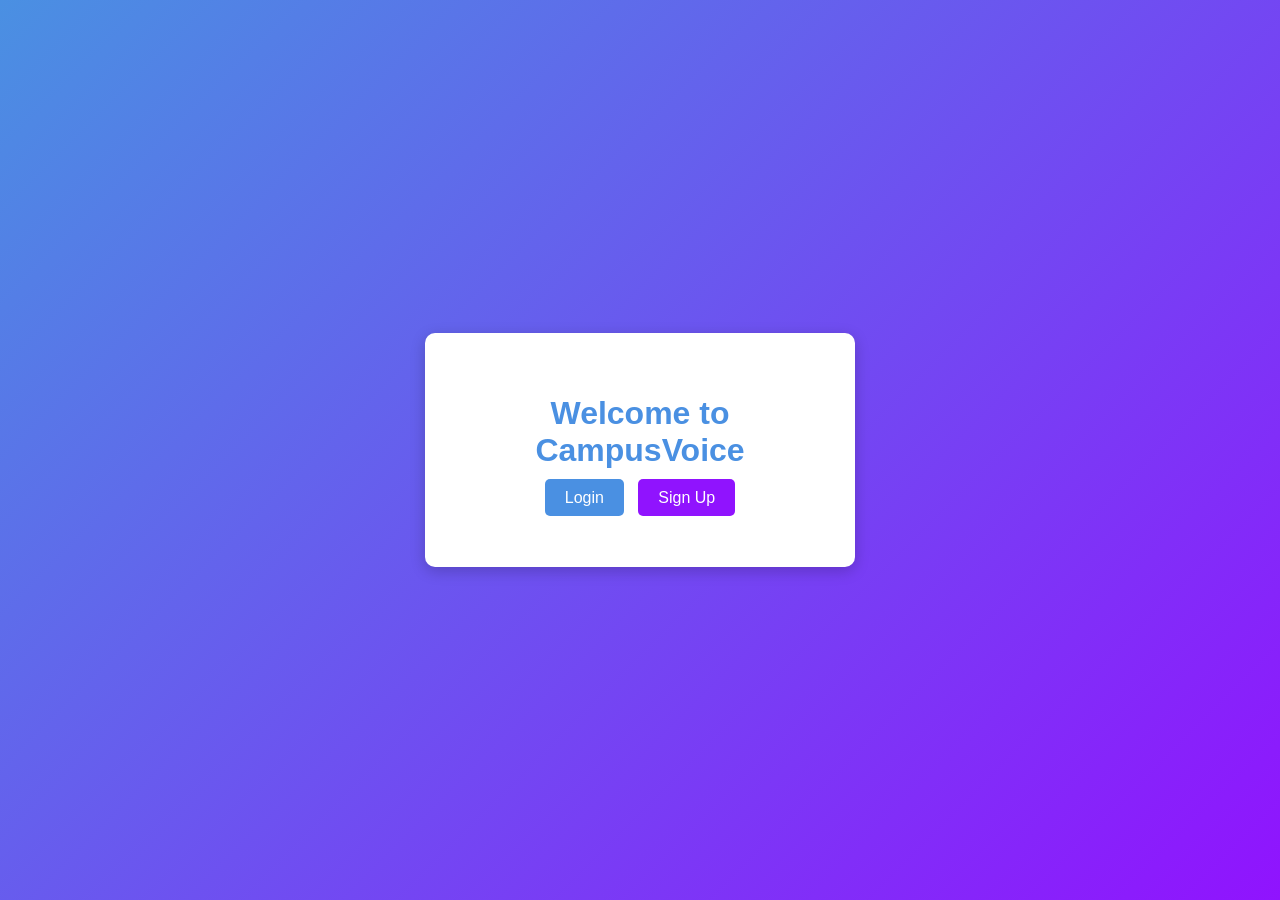
<file: frontend/index.html>
<!DOCTYPE html>
<html>
<head>
  <meta charset="UTF-8">
  <title>CampusVoice</title>
</head>
<body style="margin:0; font-family:Arial, sans-serif; background:linear-gradient(135deg, #4A90E2, #9013FE); height:100vh; display:flex; justify-content:center; align-items:center; color:#fff;">

  <div style="background:#fff; color:#333; padding:40px; border-radius:10px; box-shadow:0 4px 15px rgba(0,0,0,0.2); text-align:center; width:350px;">
    <h1 style="margin-bottom:20px; color:#4A90E2;">Welcome to CampusVoice</h1>
    <p style="margin:20px 0; font-size:16px;">
      <a href="login.html" style="text-decoration:none; color:#fff; background:#4A90E2; padding:10px 20px; border-radius:5px; margin-right:10px; transition:0.3s;">Login</a>
      <a href="signup.html" style="text-decoration:none; color:#fff; background:#9013FE; padding:10px 20px; border-radius:5px; transition:0.3s;">Sign Up</a>
    </p>
  </div>

</body>
</html>
</file>
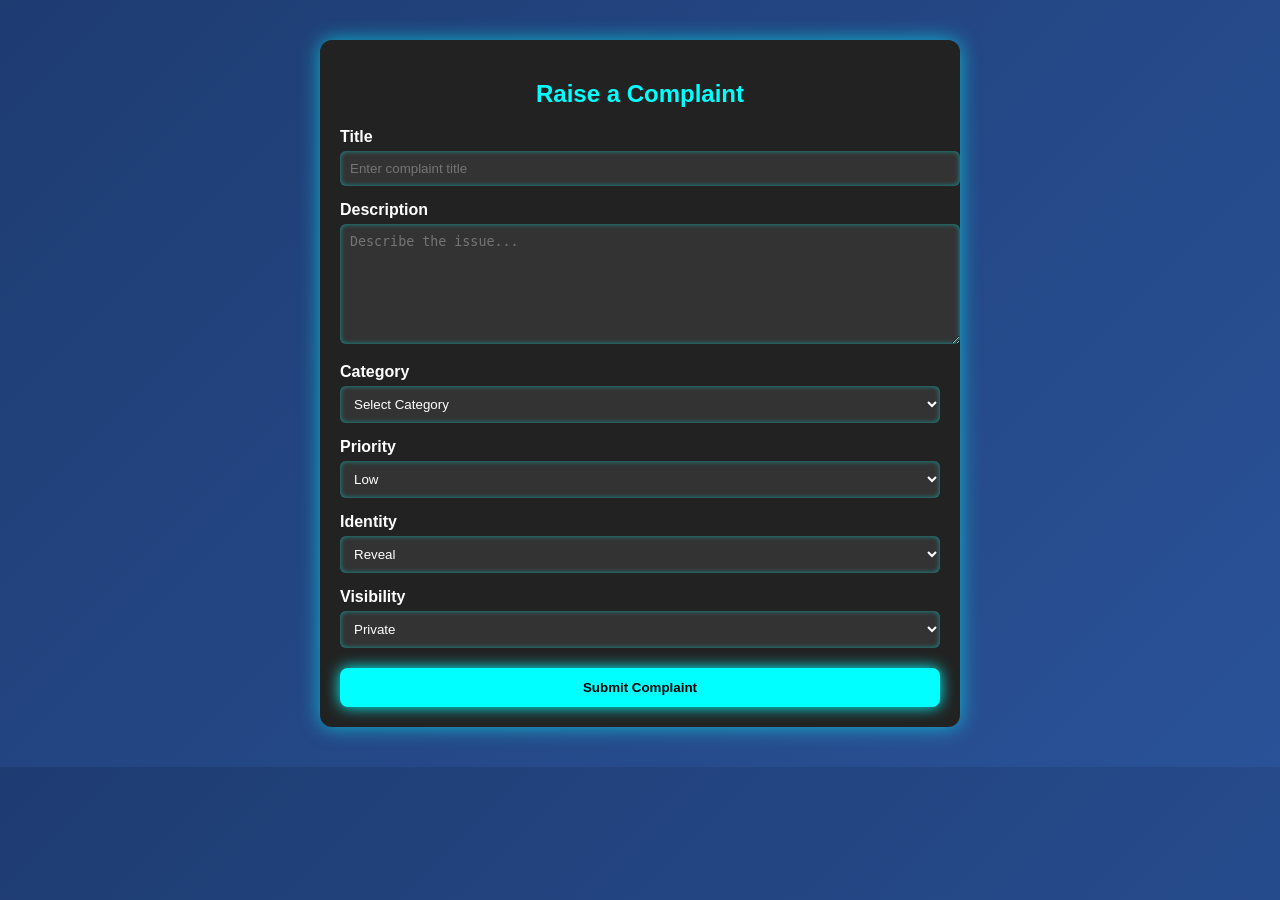
<file: frontend/complaint.html>
<!DOCTYPE html>
<html lang="en">
<head>
  <meta charset="UTF-8">
  <title>CampusVoice - Raise Complaint</title>
  <meta name="viewport" content="width=device-width, initial-scale=1.0"> 
  <link rel="stylesheet" href="css/style.css">
</head>
<body class="complaint-body">
  <div class="container card">
    <h2>Raise a Complaint</h2>
    <form id="complaintForm">
      <!-- Title -->
      <label for="title">Title</label>
      <input type="text" id="title" name="title" placeholder="Enter complaint title" required>

      <!-- Description -->
      <label for="description">Description</label>
      <textarea id="description" name="description" placeholder="Describe the issue..." required></textarea>

      <!-- Category -->
      <label for="category">Category</label>
      <select id="category" name="category" required>
        <option value="">Select Category</option>
        <option value="Hostel">Hostel</option>
        <option value="Library">Library</option>
        <option value="Canteen">Canteen</option>
        <option value="Classroom">Classroom</option>
        <option value="Laboratory">Laboratory</option>
        <option value="Transport">Transport</option>
        <option value="Sports">Sports</option>
        <option value="Administration">Administration</option>
        <option value="Others">Others</option>
      </select>

      <!-- Priority -->
      <label for="priority">Priority</label>
      <select id="priority" name="priority" required>
        <option value="Low">Low</option>
        <option value="Medium">Medium</option>
        <option value="High">High</option>
      </select>

      <!-- Identity -->
      <label for="identity">Identity</label>
      <select id="identity" name="identity" required>
        <option value="Named">Reveal</option>
        <option value="Anonymous">Anonymous</option>
      </select>

      <!-- Visibility -->
      <label for="visibility">Visibility</label>
      <select id="visibility" name="visibility" required>
        <option value="Private">Private</option>
        <option value="Public">Public</option>
      </select>

      <button type="submit" class="btn-glow">Submit Complaint</button>
    </form>
  </div>

  <!-- ✅ Only include app.js, no inline script -->
  <script src="js/app.js"></script>
</body>
</html>
</file>
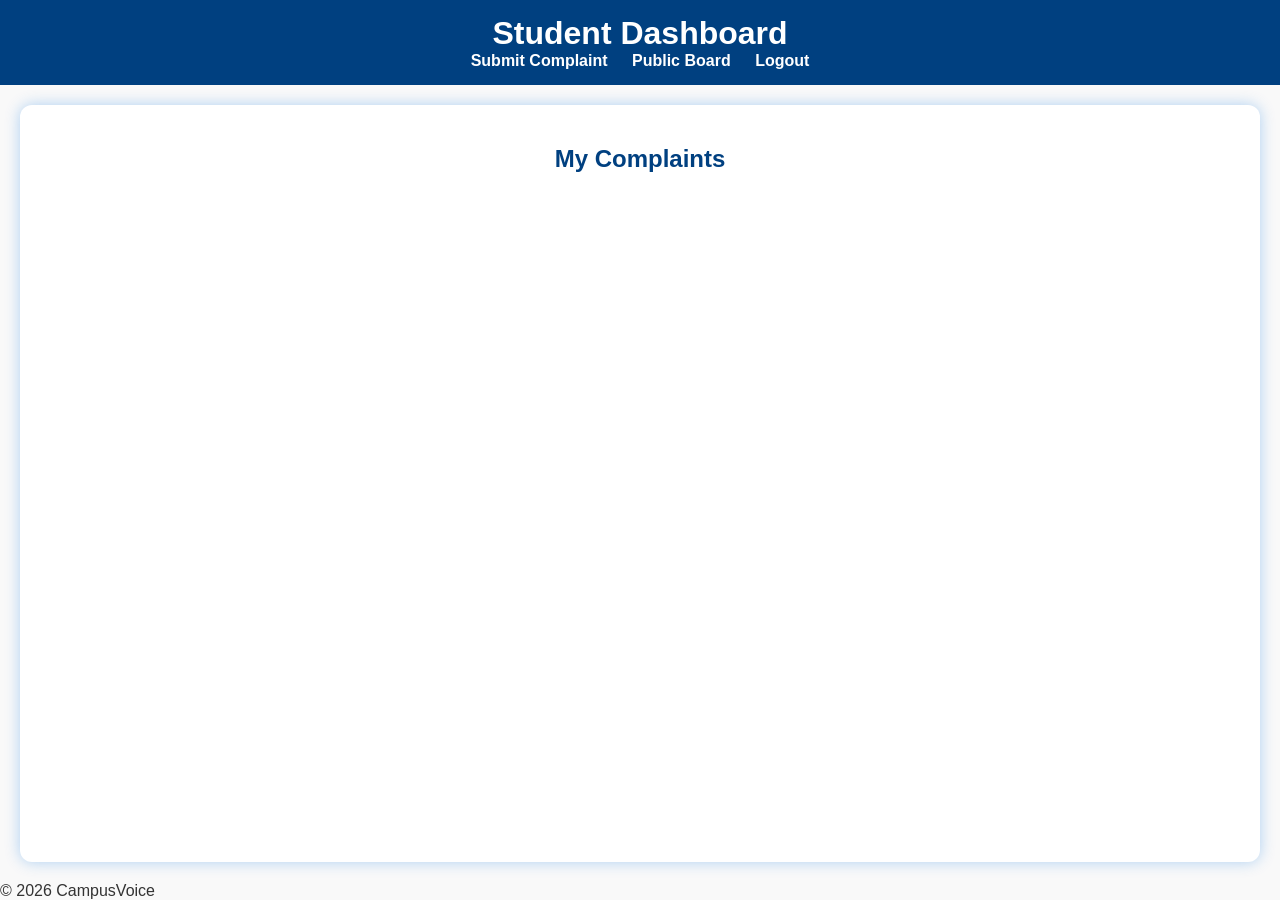
<file: frontend/dashboard.html>
<!DOCTYPE html>
<html lang="en">
<head>
  <meta charset="UTF-8">
  <title>CampusVoice - Student Dashboard</title>
  <link rel="stylesheet" href="css/style.css">
</head>
<body class="dashboard-body">
  <header class="dashboard-header">
    <h1>Student Dashboard</h1>
    <nav>
      <a href="complaint.html">Submit Complaint</a>
      <a href="publicboard.html">Public Board</a>
      <a href="login.html" onclick="localStorage.clear()">Logout</a>
    </nav>
  </header>

  <main class="dashboard-main">
    <section class="complaints-list-section">
      <h2>My Complaints</h2>
      <div id="student-complaints-container" class="complaints-list">
        <!-- Complaints will load here dynamically as cards -->
      </div>
    </section>
  </main>

  <footer class="dashboard-footer">
    <p>© 2026 CampusVoice</p>
  </footer>

  <!-- ✅ Only include app.js, no inline duplicate script -->
  <script src="js/app.js"></script>
</body>
</html>
</file>
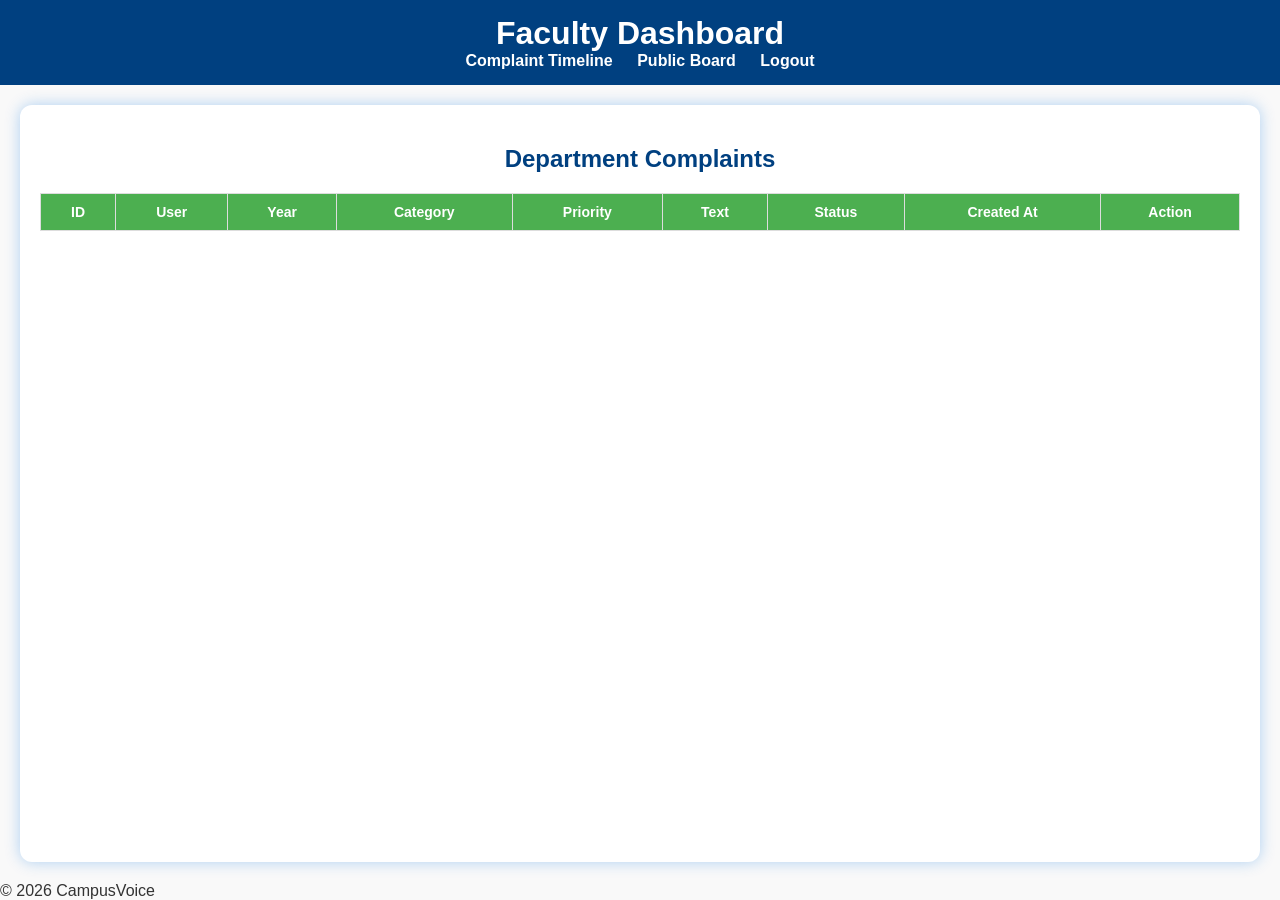
<file: frontend/faculty.html>
<!DOCTYPE html>
<html lang="en">
<head>
  <meta charset="UTF-8">
  <title>CampusVoice - Faculty Dashboard</title>
  <link rel="stylesheet" href="css/style.css">
</head>
<body class="dashboard-body">
  <header class="dashboard-header">
    <h1>Faculty Dashboard</h1>
    <nav>
      <a href="timeline.html">Complaint Timeline</a>
      <a href="publicboard.html">Public Board</a>
      <a href="login.html" onclick="localStorage.clear()">Logout</a>
    </nav>
  </header>

  <main class="dashboard-main">
    <section class="complaints-list-section">
      <h2>Department Complaints</h2>
      <table id="faculty-complaints-table" class="complaints-table">
        <thead>
          <tr>
            <th>ID</th>
            <th>User</th>
            <th>Year</th>
            <th>Category</th>
            <th>Priority</th>
            <th>Text</th>
            <th>Status</th>
            <th>Created At</th>
            <th>Action</th> <!-- ✅ Added Action column -->
          </tr>
        </thead>
        <tbody>
          <!-- Filled dynamically -->
        </tbody>
      </table>
    </section>
  </main>

  <footer class="dashboard-footer">
    <p>© 2026 CampusVoice</p>
  </footer>

  <script src="js/app.js"></script>
  <script>
    document.addEventListener("DOMContentLoaded", () => {
      loadFacultyComplaints();
    });
  </script>
</body>
</html>
</file>
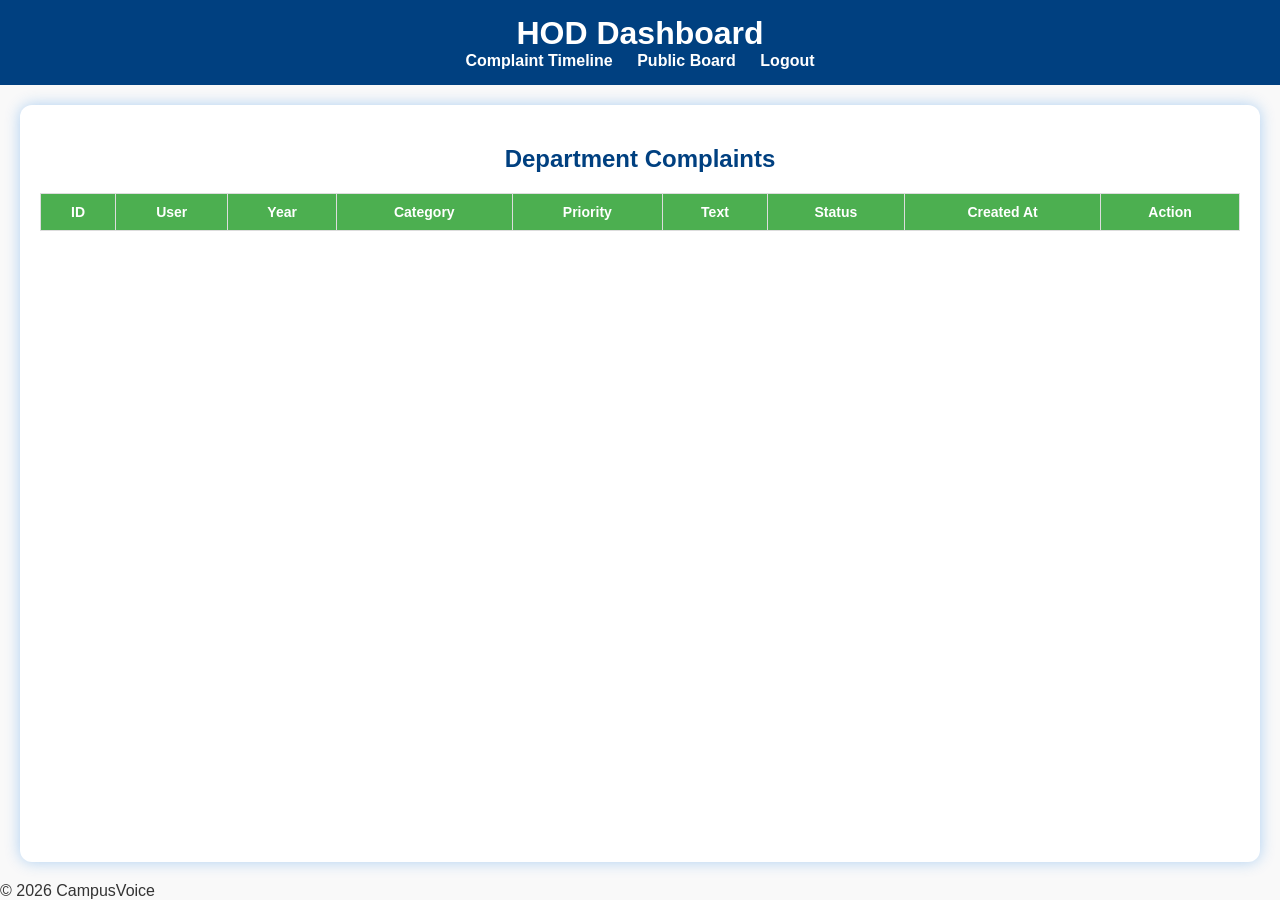
<file: frontend/hod.html>
<!DOCTYPE html>
<html lang="en">
<head>
  <meta charset="UTF-8">
  <title>CampusVoice - HOD Dashboard</title>
  <link rel="stylesheet" href="css/style.css">
</head>
<body class="dashboard-body">
  <header class="dashboard-header">
    <h1>HOD Dashboard</h1>
    <nav>
      <a href="timeline.html">Complaint Timeline</a>
      <a href="publicboard.html">Public Board</a>
      <a href="login.html" onclick="localStorage.clear()">Logout</a>
    </nav>
  </header>

  <main class="dashboard-main">
    <section class="complaints-list-section">
      <h2>Department Complaints</h2>
      <table id="hod-complaints-table" class="complaints-table">
        <thead>
          <tr>
            <th>ID</th>
            <th>User</th>
            <th>Year</th>
            <th>Category</th>
            <th>Priority</th>
            <th>Text</th>
            <th>Status</th>
            <th>Created At</th>
            <th>Action</th>
          </tr>
        </thead>
        <tbody>
          <!-- Filled dynamically -->
        </tbody>
      </table>
    </section>
  </main>

  <footer class="dashboard-footer">
    <p>© 2026 CampusVoice</p>
  </footer>

  <script src="js/app.js"></script>
  <script>
    document.addEventListener("DOMContentLoaded", () => {
      loadHodComplaints();
    });
  </script>
</body>
</html>
</file>
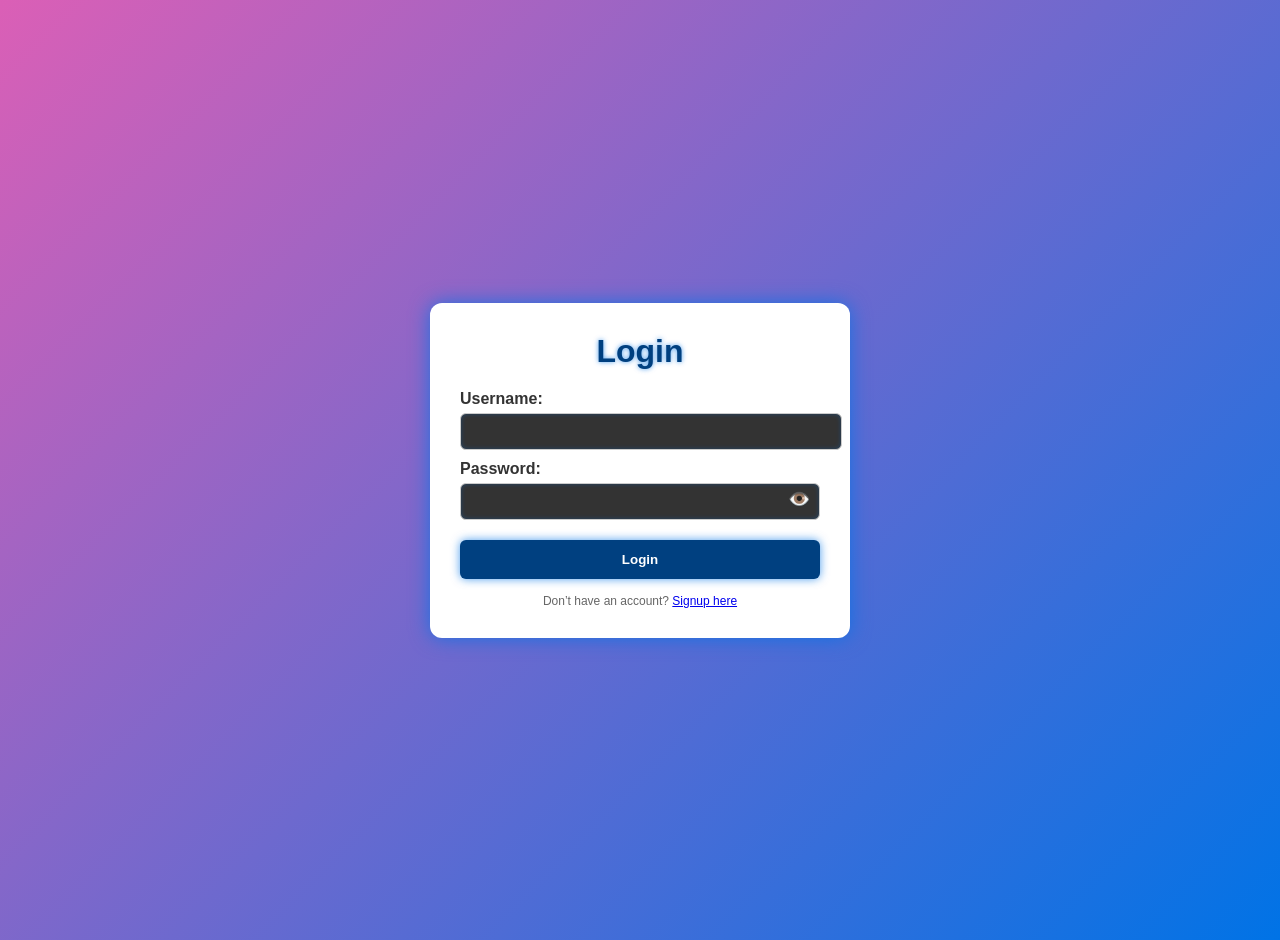
<file: frontend/login.html>
<!DOCTYPE html>
<html lang="en">
<head>
  <meta charset="UTF-8">
  <title>CampusVoice - Login</title>
  <link rel="stylesheet" href="css/style.css">
</head>
<body class="login-body">
  <div class="login-container">
    <h1>Login</h1>
    <form id="loginForm">
      <label for="loginUsername">Username:</label>
      <input type="text" id="loginUsername" autocomplete="username" required>

      <label for="loginPassword">Password:</label>
      <div class="input-with-toggle">
        <input type="password" id="loginPassword" autocomplete="current-password" required>
        <span id="toggleLoginPassword" class="toggle-eye">👁️</span>
      </div>

      <button type="submit">Login</button>
    </form>

    <div class="login-footer">
      <p>Don’t have an account? <a href="signup.html">Signup here</a></p>
    </div>
  </div>

  <!-- Only load app.js, no inline toggle script -->
  <script src="js/app.js"></script>
</body>
</html>
</file>
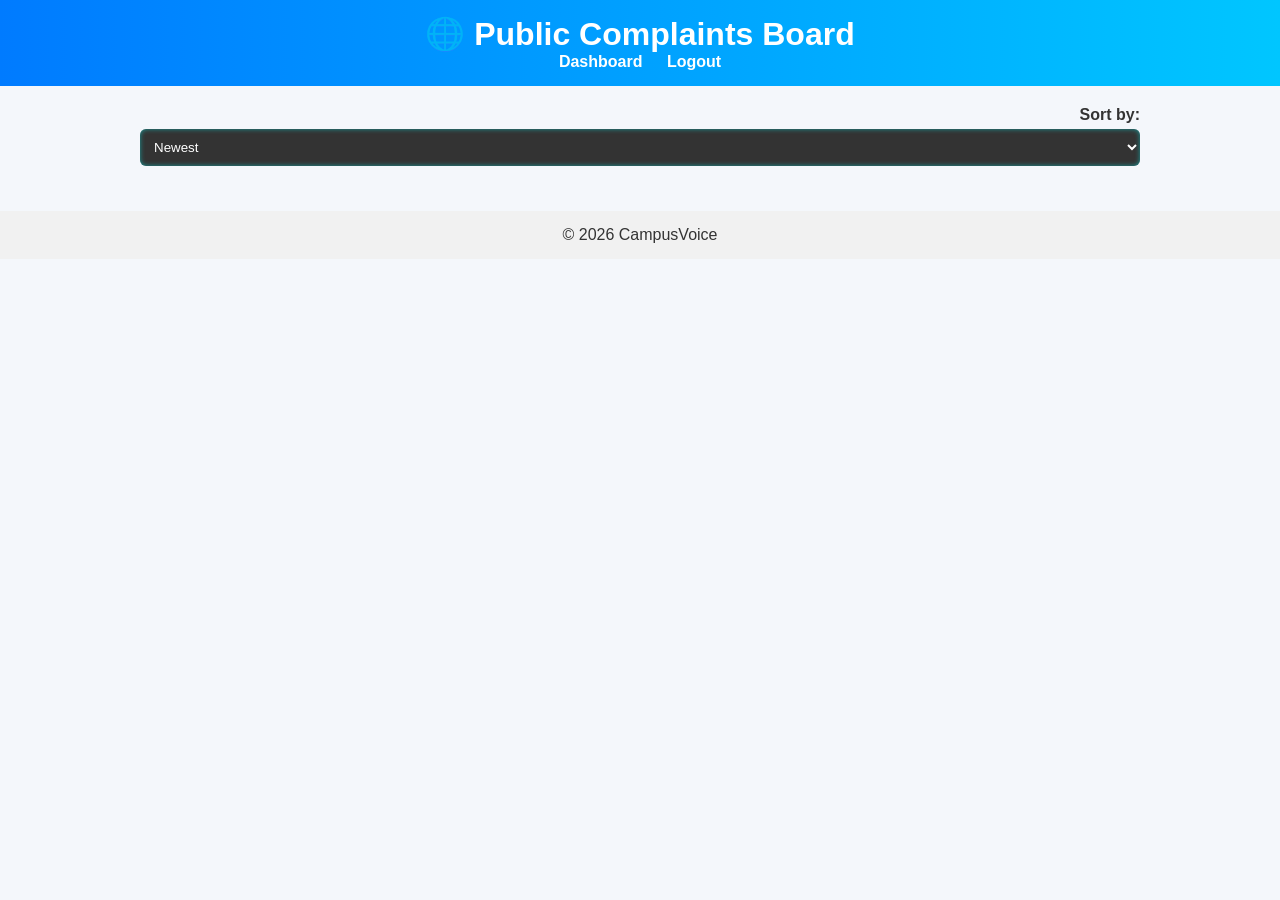
<file: frontend/publicboard.html>
<!DOCTYPE html>
<html lang="en">
<head>
  <meta charset="UTF-8">
  <title>CampusVoice - Public Board</title>
  <link rel="stylesheet" href="css/style.css">
</head>
<body>
  <header class="header">
    <h1>🌐 Public Complaints Board</h1>
  <nav class="nav-links">
  <a href="#" id="dashboardLink">Dashboard</a>
  <a href="login.html" onclick="localStorage.clear()">Logout</a>
</nav>

<script>
  document.addEventListener("DOMContentLoaded", () => {
    const role = (localStorage.getItem("role") || "").toLowerCase();
let dashboardLink = "dashboard.html"; // default student
if (role === "faculty") dashboardLink = "faculty.html";
else if (role === "hod") dashboardLink = "hod.html";
document.getElementById("dashboardLink").setAttribute("href", dashboardLink);


    if (role) {
      switch (role.toLowerCase()) {
        case "student":
          dashboardLink.href = "dashboard.html";
          break;
        case "faculty":
          dashboardLink.href = "faculty.html";
          break;
        case "hod":
          dashboardLink.href = "hod.html";
          break;
        case "admin":
          dashboardLink.href = "admin.html";
          break;
        default:
          dashboardLink.href = "dashboard.html"; // fallback
      }
    }
  });
</script>
  </header>

  <main class="main-container">
    <div class="filter-bar">
      <label>Sort by: 
        <select id="sortOption">
          <option value="newest">Newest</option>
          <option value="likes">Most Liked</option>
        </select>
      </label>
    </div>
    <div id="public-complaints-container" class="complaints-grid"></div>
  </main>

  <footer class="footer">
    <p>© 2026 CampusVoice</p>
  </footer>

  <script src="js/app.js"></script>
  <script>
    document.addEventListener("DOMContentLoaded", loadPublicComplaints);
    document.getElementById("sortOption").addEventListener("change", loadPublicComplaints);
  </script>
</body>
</html>
</file>
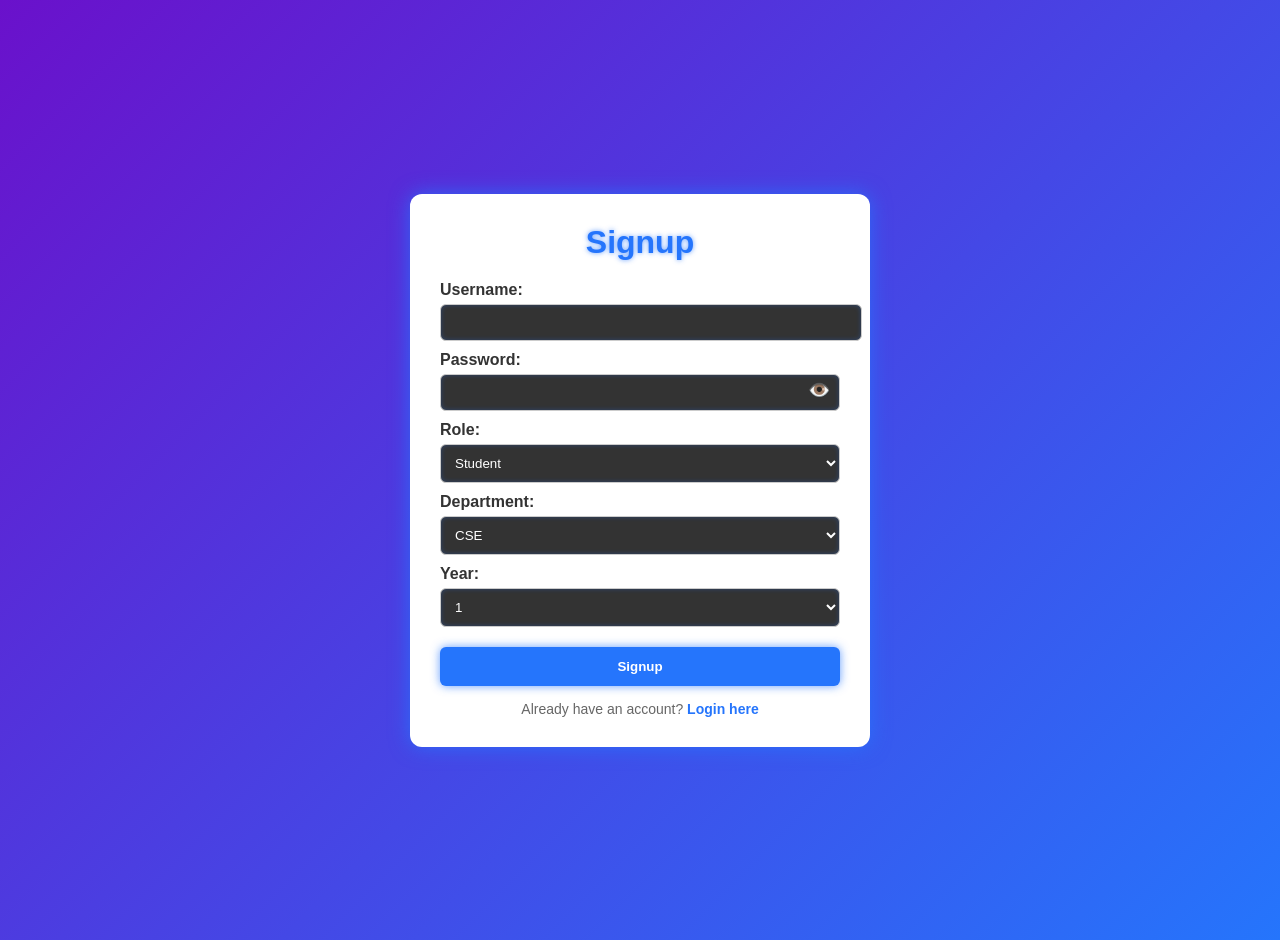
<file: frontend/signup.html>
<!DOCTYPE html>
<html lang="en">
<head>
  <meta charset="UTF-8">
  <title>CampusVoice - Signup</title>
  <link rel="stylesheet" href="css/style.css">
</head>
<body class="signup-body">
  <div class="signup-container">
    <h1>Signup</h1>
    <form id="signupForm">
      <label for="signupUsername">Username:</label>
      <input type="text" id="signupUsername" autocomplete="username" required>

      <label for="signupPassword">Password:</label>
      <div class="input-with-toggle">
        <input type="password" id="signupPassword" autocomplete="new-password" required>
        <span id="toggleSignupPassword" class="toggle-eye">👁️</span>
      </div>

      <label for="role">Role:</label>
      <select id="role" required onchange="toggleSecretCode()">
        <option value="Student">Student</option>
        <option value="Faculty">Faculty</option>
        <option value="HOD">HOD</option>
      </select>

      <!-- Secret code field (hidden by default) -->
      <div id="secretCodeWrapper" style="display:none;">
        <label for="secretCode">Secret Code:</label>
        <!-- ✅ No eye toggle here -->
        <input type="password" id="secretCode" autocomplete="off">
      </div>

      <label for="department">Department:</label>
      <select id="department" required>
        <option value="CSE">CSE</option>
        <option value="ECE">ECE</option>
        <option value="EEE">EEE</option>
        <option value="Mechanical">Mechanical</option>
        <option value="Civil">Civil</option>
      </select>

      <label for="year">Year:</label>
      <select id="year" required>
        <option value="1">1</option>
        <option value="2">2</option>
        <option value="3">3</option>
        <option value="4">4</option>
        <option value="NA">NA</option> <!-- Only valid for HOD -->
      </select>

      <button type="submit">Signup</button>
    </form>

    <div class="signup-footer">
      <p>Already have an account? <a href="login.html">Login here</a></p>
    </div>
  </div>

  <script>
    // Show secret code field for Faculty/HOD
    function toggleSecretCode() {
      const role = document.getElementById("role").value;
      const wrapper = document.getElementById("secretCodeWrapper");
      wrapper.style.display = (role === "Faculty" || role === "HOD") ? "block" : "none";
    }
  </script>

  <script src="js/app.js"></script>
</body>
</html>
</file>
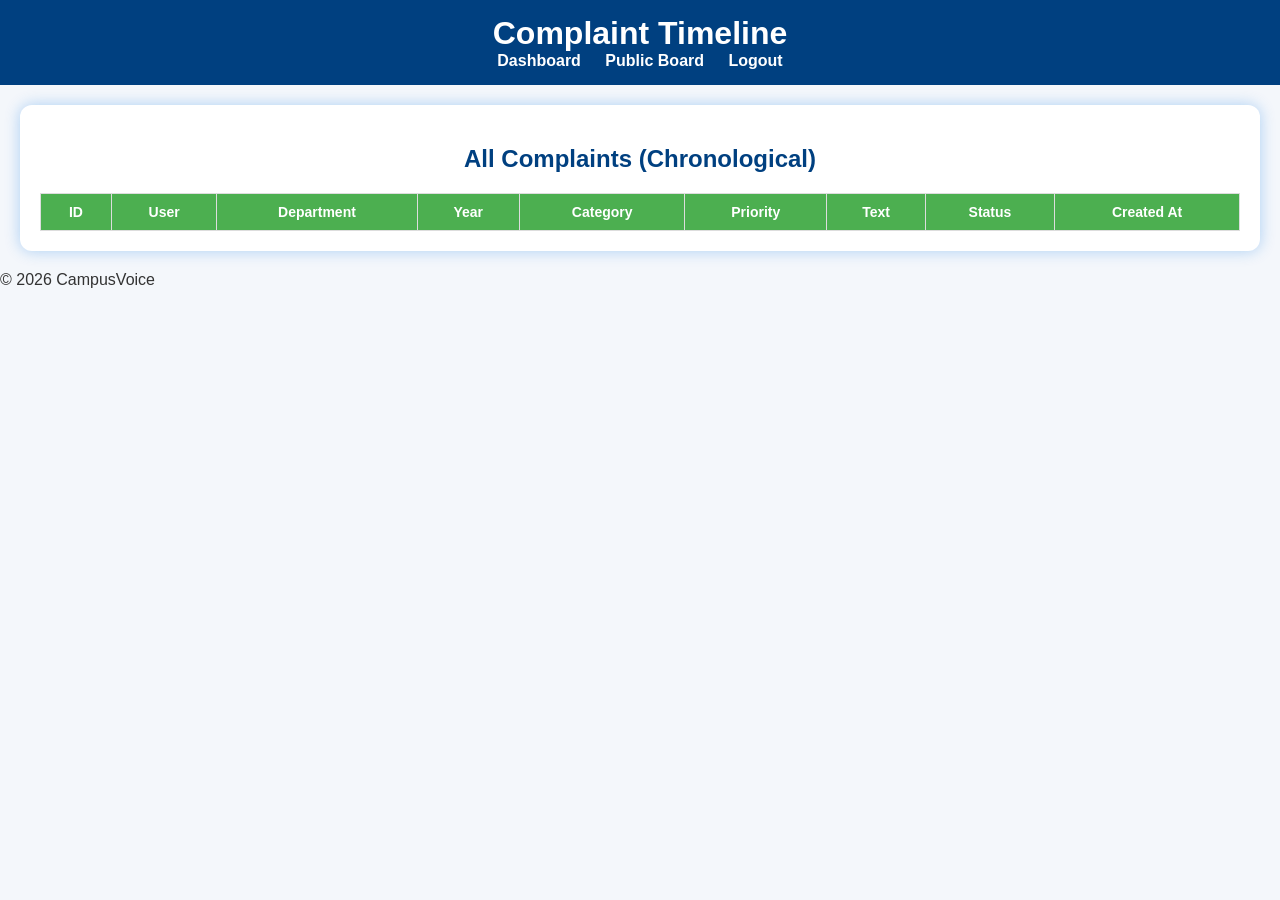
<file: frontend/timeline.html>
<!DOCTYPE html>
<html lang="en">
<head>
  <meta charset="UTF-8">
  <title>CampusVoice - Timeline</title>
  <link rel="stylesheet" href="css/style.css">
</head>
<body>
  <header class="dashboard-header">
    <h1>Complaint Timeline</h1>
    <nav>
      <!-- Role-aware dashboard link -->
      <a id="dashboardLink">Dashboard</a>
      <a href="publicboard.html">Public Board</a>
      <a href="login.html" onclick="localStorage.clear()">Logout</a>
    </nav>
  </header>

  <main class="dashboard-main">
    <section class="complaints-list-section">
      <h2>All Complaints (Chronological)</h2>
      <table id="timeline-table" class="complaints-table">
        <thead>
          <tr>
            <th>ID</th>
            <th>User</th>
            <th>Department</th>
            <th>Year</th>
            <th>Category</th>
            <th>Priority</th>
            <th>Text</th>
            <th>Status</th>
            <th>Created At</th>
          </tr>
        </thead>
        <tbody>
          <!-- Filled dynamically -->
        </tbody>
      </table>
    </section>
  </main>

  <footer>
    <p>&copy; 2026 CampusVoice</p>
  </footer>

  <script src="js/app.js"></script>
  <script>
    document.addEventListener("DOMContentLoaded", () => {
  const role = (localStorage.getItem("role") || "").toLowerCase();
  let dashboardHref = "dashboard.html"; // default student
  if (role === "faculty") dashboardHref = "faculty.html";
  else if (role === "hod") dashboardHref = "hod.html";

  const dashboardLink = document.getElementById("dashboardLink");
  if (dashboardLink) {
    dashboardLink.setAttribute("href", dashboardHref);
  }

  loadTimelineComplaints();
});
  </script>
</body>
</html>
</file>
<file: frontend/css/style.css>
/* General reset */
body, h1, p, form {
  margin: 0;
  padding: 0;
  font-family: Arial, sans-serif;
}

/* Login page styling */
.login-body {
  background: linear-gradient(135deg, #db5fb6, #0073e6);
  min-height: 100vh;
  display: flex;
  justify-content: center;
  align-items: center;
  padding: 20px;
}

.login-container {
  background: #fff;
  padding: 30px;
  border-radius: 12px;
  width: 100%;
  max-width: 360px;
  box-shadow: 0 0 20px rgba(0, 115, 230, 0.8);
  text-align: center;
  transition: transform 0.3s ease;
}

.login-container:hover {
  transform: scale(1.02);
  box-shadow: 0 0 25px rgba(0, 115, 230, 1);
}

.login-container h1 {
  margin-bottom: 20px;
  color: #004080;
  text-shadow: 0 0 5px rgba(0, 115, 230, 0.7);
}

.login-container label {
  display: block;
  margin-top: 10px;
  text-align: left;
  font-weight: bold;
}

.login-container input,
.login-container select {
  width: 100%;
  padding: 10px;
  margin-top: 5px;
  border: 1px solid #ccc;
  border-radius: 6px;
  box-shadow: inset 0 0 5px rgba(0,115,230,0.3);
}

.password-wrapper {
  position: relative;
}

.toggle-password {
  position: absolute;
  right: 10px;
  top: 50%;
  transform: translateY(-50%);
  cursor: pointer;
  font-size: 18px;
}

.login-container button {
  margin-top: 20px;
  width: 100%;
  padding: 12px;
  background: #004080;
  color: #fff;
  border: none;
  border-radius: 6px;
  cursor: pointer;
  font-weight: bold;
  box-shadow: 0 0 10px rgba(0,115,230,0.7);
  transition: background 0.3s ease, box-shadow 0.3s ease;
}

.login-container button:hover {
  background: #0073e6;
  box-shadow: 0 0 15px rgba(0,115,230,1);
}

.login-footer {
  margin-top: 15px;
  font-size: 12px;
  color: #666;
}

/* Mobile responsiveness */
@media (max-width: 480px) {
  .login-container {
    padding: 20px;
    border-radius: 8px;
  }
  .login-container h1 {
    font-size: 22px;
  }
  .login-container input,
  .login-container select,
  .login-container button {
    font-size: 14px;
    padding: 8px;
  }
  .toggle-password {
    font-size: 16px;
  }
}



/* Dashboard styling */
.dashboard-body {
  background: #f9f9f9;
  min-height: 100vh;
  display: flex;
  flex-direction: column;
}

.dashboard-header {
  background: #004080;
  color: #fff;
  padding: 15px;
  text-align: center;
}

.dashboard-header nav a {
  color: #fff;
  margin: 0 10px;
  text-decoration: none;
  font-weight: bold;
}

.dashboard-header nav a:hover {
  text-decoration: underline;
}

.dashboard-main {
  flex: 1;
  padding: 20px;
  display: grid;
  grid-template-columns: 1fr;
  gap: 20px;
}

.complaint-form-section,
.complaints-list-section {
  background: #fff;
  padding: 20px;
  border-radius: 12px;
  box-shadow: 0 0 15px rgba(0,115,230,0.3);
}

.complaint-form-section h2,
.complaints-list-section h2 {
  color: #004080;
  margin-bottom: 15px;
}

/* Complaint form page */
body.complaint-body {
  background: linear-gradient(135deg, #1e3c72, #2a5298);
  color: #fff;
}

.container.card {
  max-width: 600px;
  margin: 40px auto;
  background: #222;
  padding: 20px;
  border-radius: 12px;
  box-shadow: 0 0 20px rgba(0, 255, 255, 0.6);
}

h2 {
  text-align: center;
  margin-bottom: 20px;
  color: #00ffff;
}

label {
  display: block;
  margin-top: 15px;
  font-weight: bold;
}

input, textarea, select {
  width: 100%;
  padding: 10px;
  margin-top: 5px;
  border-radius: 6px;
  border: none;
  outline: none;
  background: #333;
  color: #fff;
  box-shadow: inset 0 0 5px rgba(0,255,255,0.5);
}

textarea {
  min-height: 100px;
  resize: vertical;
}

.btn-glow {
  margin-top: 20px;
  width: 100%;
  padding: 12px;
  background: #00ffff;
  color: #000;
  font-weight: bold;
  border: none;
  border-radius: 8px;
  cursor: pointer;
  box-shadow: 0 0 15px #00ffff;
  transition: 0.3s;
}

.btn-glow:hover {
  background: #0ff;
  box-shadow: 0 0 25px #00ffff;
}

/* Signup page */
.signup-body {
  background: linear-gradient(135deg, #6a11cb, #2575fc);
  min-height: 100vh;
  display: flex;
  justify-content: center;
  align-items: center;
  padding: 20px;
}

.signup-container {
  background: #fff;
  padding: 30px;
  border-radius: 12px;
  width: 100%;
  max-width: 400px;
  box-shadow: 0 0 20px rgba(37, 117, 252, 0.8);
  text-align: center;
}

.signup-container h1 {
  margin-bottom: 20px;
  color: #2575fc;
  text-shadow: 0 0 5px rgba(37, 117, 252, 0.7);
}

.signup-container label {
  display: block;
  margin-top: 10px;
  text-align: left;
  font-weight: bold;
}

.signup-container input,
.signup-container select {
  width: 100%;
  padding: 10px;
  margin-top: 5px;
  border: 1px solid #ccc;
  border-radius: 6px;
  box-shadow: inset 0 0 5px rgba(37,117,252,0.3);
}

.signup-container button {
  margin-top: 20px;
  width: 100%;
  padding: 12px;
  background: #2575fc;
  color: #fff;
  border: none;
  border-radius: 6px;
  cursor: pointer;
  font-weight: bold;
  box-shadow: 0 0 10px rgba(37,117,252,0.7);
  transition: background 0.3s ease, box-shadow 0.3s ease;
}

.signup-container button:hover {
  background: #6a11cb;
  box-shadow: 0 0 15px rgba(37,117,252,1);
}

.signup-footer {
  margin-top: 15px;
  font-size: 14px;
  color: #666;
}

.signup-footer a {
  color: #2575fc;
  text-decoration: none;
  font-weight: bold;
}

.signup-footer a:hover {
  text-decoration: underline;
}



/* Complaint cards (Student dashboard) */
.complaints-list {
  display: flex;
  flex-direction: column;
  gap: 15px;
}
.complaint-card {
  background: #fff;
  border: 1px solid #ddd;
  border-radius: 8px;
  padding: 15px;
  box-shadow: 0 2px 6px rgba(0,0,0,0.05);
  transition: transform 0.2s ease;
}
.complaint-card:hover {
  transform: translateY(-3px);
}
.complaint-card h3 {
  margin: 0 0 10px;
  color: #004080;
}
.complaint-card p {
  margin: 5px 0;
  color: #333;
}

/* Complaints table (Faculty/HOD/Timeline) */
.complaints-table {
  width: 100%;
  border-collapse: collapse;
  margin-top: 20px;
  font-family: Arial, sans-serif;
  font-size: 14px;
}
.complaints-table th, .complaints-table td {
  border: 1px solid #ddd;
  padding: 10px;
  text-align: center;
}
.complaints-table th {
  background-color: #4CAF50;
  color: white;
  font-weight: bold;
}
.complaints-table tr:nth-child(even) {
  background-color: #f9f9f9;
}
.complaints-table tr:hover {
  background-color: #f1f1f1;
}

/* Status badges */
.status-resolved {
  color: #fff;
  background-color: #2ecc71;
  padding: 4px 10px;
  border-radius: 12px;
  font-size: 0.85em;
  font-weight: bold;
}
.status-pending {
  color: #fff;
  background-color: #e74c3c;
  padding: 4px 10px;
  border-radius: 12px;
  font-size: 0.85em;
  font-weight: bold;
}

/* Resolve button  */
.complaints-table button {
  padding: 6px 12px;
  background-color: #3498db;
  color: #fff;
  border: none;
  border-radius: 6px;
  cursor: pointer;
  font-weight: bold;
}
.complaints-table button:hover {
  background-color: #2980b9;
}


/* Complaints table */
.complaints-table {
  width: 100%;
  border-collapse: collapse;
  margin-top: 20px;
  font-family: Arial, sans-serif;
  font-size: 14px;
}
.complaints-table th, .complaints-table td {
  border: 1px solid #ddd;
  padding: 10px;
  text-align: center;
}
.complaints-table th {
  background-color: #4CAF50;
  color: white;
  font-weight: bold;
}
.complaints-table tr:nth-child(even) {
  background-color: #f9f9f9;
}
.complaints-table tr:hover {
  background-color: #f1f1f1;
}

/* General button style */
button {
  padding: 6px 12px;
  background-color: #4CAF50;
  color: white;
  border: none;
  border-radius: 4px;
  cursor: pointer;
}
button:hover {
  background-color: #45a049;
}




/* Timeline Table */
.complaints-table {
  width: 100%;
  border-collapse: collapse;
  margin-top: 20px;
  font-family: Arial, sans-serif;
  font-size: 14px;
}
.complaints-table th, 
.complaints-table td {
  border: 1px solid #ddd;
  padding: 10px;
  text-align: center;
}
.complaints-table th {
  background-color: #4CAF50;
  color: white;
  font-weight: bold;
}
.complaints-table tr:nth-child(even) {
  background-color: #f9f9f9;
}
.complaints-table tr:hover {
  background-color: #f1f1f1;
  transition: background-color 0.2s ease-in-out;
}

/* Status Badges (Timeline) */
.status-resolved {
  color: #2e7d32; /* dark green */
  font-weight: bold;
  background: #c8e6c9;
  padding: 4px 10px;
  border-radius: 6px;
}
.status-pending {
  color: #c62828; /* dark red */
  font-weight: bold;
  background: #ffcdd2;
  padding: 4px 10px;
  border-radius: 6px;
}

/* Sticky table header */
.complaints-table thead {
  position: sticky;
  top: 0;
  z-index: 2;
}

/* Password wrapper (Signup/Login eye icon fix) */
.password-wrapper {
  position: relative;
}
.password-wrapper input {
  padding-right: 35px; /* space for the eye */
}
.password-wrapper .toggle-eye {
  position: absolute;
  right: 10px;
  top: 50%;
  transform: translateY(-50%);
  cursor: pointer;
  font-size: 18px;
}

.input-with-toggle {
  position: relative;
  display: flex;
  align-items: center;
}

.input-with-toggle input {
  width: 100%;
  padding-right: 40px; /* space for the eye */
  box-sizing: border-box;
}

.input-with-toggle .toggle-eye {
  position: absolute;
  right: 10px;
  top: 50%;
  transform: translateY(-50%);
  cursor: pointer;
  font-size: 18px;
}

.complaint-card {
  border: 1px solid #ddd;
  border-radius: 8px;
  padding: 15px;
  margin: 10px 0;
  background: #fff;
  box-shadow: 0 2px 6px rgba(0,0,0,0.1);
}

/* General Layout */
body {
  font-family: 'Segoe UI', Tahoma, Geneva, Verdana, sans-serif;
  background: #f4f7fb;
  margin: 0;
  color: #333;
}

.header {
  background: linear-gradient(90deg, #007bff, #00c6ff);
  color: white;
  padding: 15px;
  text-align: center;
}

.nav-links a {
  color: white;
  margin: 0 10px;
  text-decoration: none;
  font-weight: bold;
}

.nav-links a:hover {
  text-decoration: underline;
}

.main-container {
  max-width: 1000px;
  margin: 20px auto;
  padding: 0 15px;
}

.filter-bar {
  margin: 15px 0;
  text-align: right;
}

.complaints-grid {
  display: grid;
  grid-template-columns: 1fr 1fr;
  gap: 20px;
}

/* Complaint Card */
.complaint-card {
  background: #fff;
  border-radius: 10px;
  padding: 20px;
  box-shadow: 0 4px 12px rgba(0,0,0,0.1);
  transition: transform 0.2s ease;
}

.complaint-card:hover {
  transform: translateY(-5px);
}

.complaint-title {
  margin: 0;
  font-size: 20px;
  color: #007bff;
}

.complaint-text {
  margin: 10px 0;
  font-size: 15px;
}

.complaint-meta {
  font-size: 13px;
  color: #666;
  display: flex;
  flex-wrap: wrap;
  gap: 10px;
  margin-bottom: 10px;
}

.reaction-bar {
  display: flex;
  align-items: center;
  gap: 10px;
}

.reaction-btn {
  background: #007bff;
  color: white;
  border: none;
  padding: 8px 14px;
  border-radius: 20px;
  cursor: pointer;
  font-size: 14px;
  transition: background 0.2s ease;
}

.reaction-btn:hover {
  background: #0056b3;
}

.reaction-count {
  background: #eaf3ff;
  color: #007bff;
  padding: 5px 12px;
  border-radius: 20px;
  font-size: 13px;
  font-weight: bold;
}

.footer {
  text-align: center;
  padding: 15px;
  background: #f1f1f1;
  margin-top: 30px;
}
/* Pulse animation for reaction count */
@keyframes pulse {
  0% { transform: scale(1); background-color: #eaf3ff; }
  50% { transform: scale(1.2); background-color: #cce0ff; }
  100% { transform: scale(1); background-color: #eaf3ff; }
}

.reaction-count.pulse {
  animation: pulse 0.6s ease;
}
</file>
